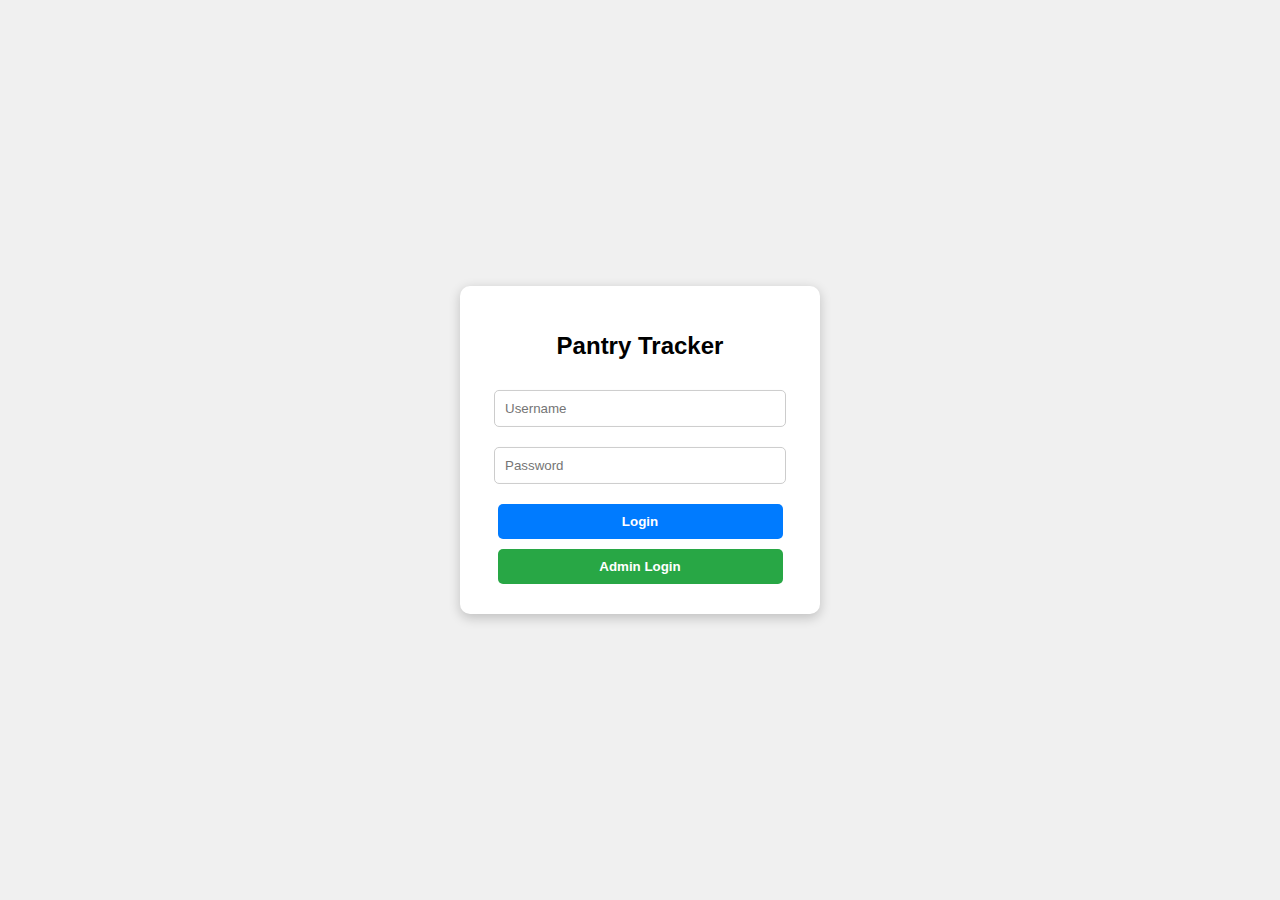
<file: dashboard.html>
<!DOCTYPE html>
<html lang="en">
<head>
    <meta charset="UTF-8">
    <meta name="viewport" content="width=device-width, initial-scale=1.0">
    <title>Dashboard - Pantry Inventory Management</title>
    <link rel="stylesheet" href="styles.css">
</head>
<body>
    <nav class="navbar">
        <ul class="nav-list">
            <li><a href="dashboard.html">Dashboard</a></li>
            <li><a href="pantry.html">Pantry</a></li>
            <li><a href="shopping-list.html">Shopping List</a></li>
            <li><a href="#" onclick="handleLogout()">Logout</a></li>
        </ul>
    </nav>

    <div class="container">
        <div class="text-center mt-2">
            <h1>Welcome to Your Dashboard</h1>
            <p>Manage your pantry inventory efficiently</p>
            <p id="userInfo" class="mt-2"></p>
        </div>

        <!-- Notifications Section -->
        <div id="notifications" class="mt-2">
            <!-- Notifications will be populated dynamically -->
        </div>

        <div class="mt-2">
            <div class="grid" style="display: grid; grid-template-columns: repeat(auto-fit, minmax(250px, 1fr)); gap: 1rem;">
                <!-- Common Features for All Users -->
                <div class="card" style="padding: 1rem; border: 1px solid var(--border-color); border-radius: 4px;">
                    <h3>Quick Actions</h3>
                    <ul style="list-style: none; padding: 0;">
                        <li style="margin: 0.5rem 0;">
                            <a href="pantry.html" class="btn btn-primary" style="width: 100%;">View Pantry</a>
                        </li>
                        <li style="margin: 0.5rem 0;">
                            <a href="shopping-list.html" class="btn btn-primary" style="width: 100%;">View Shopping List</a>
                        </li>
                    </ul>
                </div>

                <div class="card" style="padding: 1rem; border: 1px solid var(--border-color); border-radius: 4px;">
                    <h3>Inventory Summary</h3>
                    <p>Total Items: <span id="totalItems">0</span></p>
                    <p>Items Expiring Soon: <span id="expiringItems">0</span></p>
                    <p>Low Stock Items: <span id="lowStockItems">0</span></p>
                </div>

                <!-- Admin Features -->
                <div id="adminFeatures" class="card" style="padding: 1rem; border: 1px solid var(--border-color); border-radius: 4px; display: none;">
                    <h3>Admin Tools</h3>
                    <ul style="list-style: none; padding: 0;">
                        <li style="margin: 0.5rem 0;">
                            <a href="user-logs.html" class="btn btn-primary" style="width: 100%;">View User Logs</a>
                        </li>
                        <li style="margin: 0.5rem 0;">
                            <a href="manage-users.html" class="btn btn-primary" style="width: 100%;">Manage Users</a>
                        </li>
                    </ul>
                </div>
            </div>
        </div>
    </div>

    <script src="app.js"></script>
    <script>
        // Check user role and display appropriate features
        function checkUserRole() {
            const userRole = localStorage.getItem('userRole');
            const userEmail = localStorage.getItem('userEmail');
            
            if (!userRole || !userEmail) {
                // Redirect to login if not authenticated
                window.location.href = 'login.html';
                return;
            }

            // Display user info
            const userInfo = document.getElementById('userInfo');
            userInfo.textContent = `Logged in as: ${userEmail} (${userRole})`;

            // Show/hide admin features
            const adminFeatures = document.getElementById('adminFeatures');
            adminFeatures.style.display = userRole === 'admin' ? 'block' : 'none';
        }

        // Check for expiring items
        function checkExpiringItems() {
            // This will be replaced with actual Firebase data
            const pantryItems = [
                { name: 'Milk', expirationDate: '2024-03-20', quantity: 1 },
                { name: 'Bread', expirationDate: '2024-03-18', quantity: 2 },
                { name: 'Eggs', expirationDate: '2024-03-25', quantity: 12 }
            ];

            const today = new Date();
            const notificationsContainer = document.getElementById('notifications');
            notificationsContainer.innerHTML = '';

            const expiringItems = pantryItems.filter(item => {
                const expDate = new Date(item.expirationDate);
                const daysUntilExpiry = Math.ceil((expDate - today) / (1000 * 60 * 60 * 24));
                return daysUntilExpiry <= 7 && daysUntilExpiry >= 0;
            });

            if (expiringItems.length > 0) {
                const notificationDiv = document.createElement('div');
                notificationDiv.className = 'alert alert-warning';
                notificationDiv.innerHTML = `
                    <h4>⚠️ Items Expiring Soon</h4>
                    <ul style="list-style: none; padding: 0;">
                        ${expiringItems.map(item => {
                            const expDate = new Date(item.expirationDate);
                            const daysUntilExpiry = Math.ceil((expDate - today) / (1000 * 60 * 60 * 24));
                            return `
                                <li style="margin: 0.5rem 0;">
                                    ${item.name} (${item.quantity} ${item.quantity === 1 ? 'item' : 'items'}) - 
                                    Expires in ${daysUntilExpiry} ${daysUntilExpiry === 1 ? 'day' : 'days'}
                                </li>
                            `;
                        }).join('')}
                    </ul>
                `;
                notificationsContainer.appendChild(notificationDiv);
            }

            // Update summary counts
            document.getElementById('totalItems').textContent = pantryItems.length;
            document.getElementById('expiringItems').textContent = expiringItems.length;
            document.getElementById('lowStockItems').textContent = pantryItems.filter(item => item.quantity <= 2).length;
        }

        // Initialize
        document.addEventListener('DOMContentLoaded', function() {
            checkUserRole();
            checkExpiringItems();
            
            // Check for expiring items every hour
            setInterval(checkExpiringItems, 3600000);
        });
    </script>
</body>
</html>
</file>
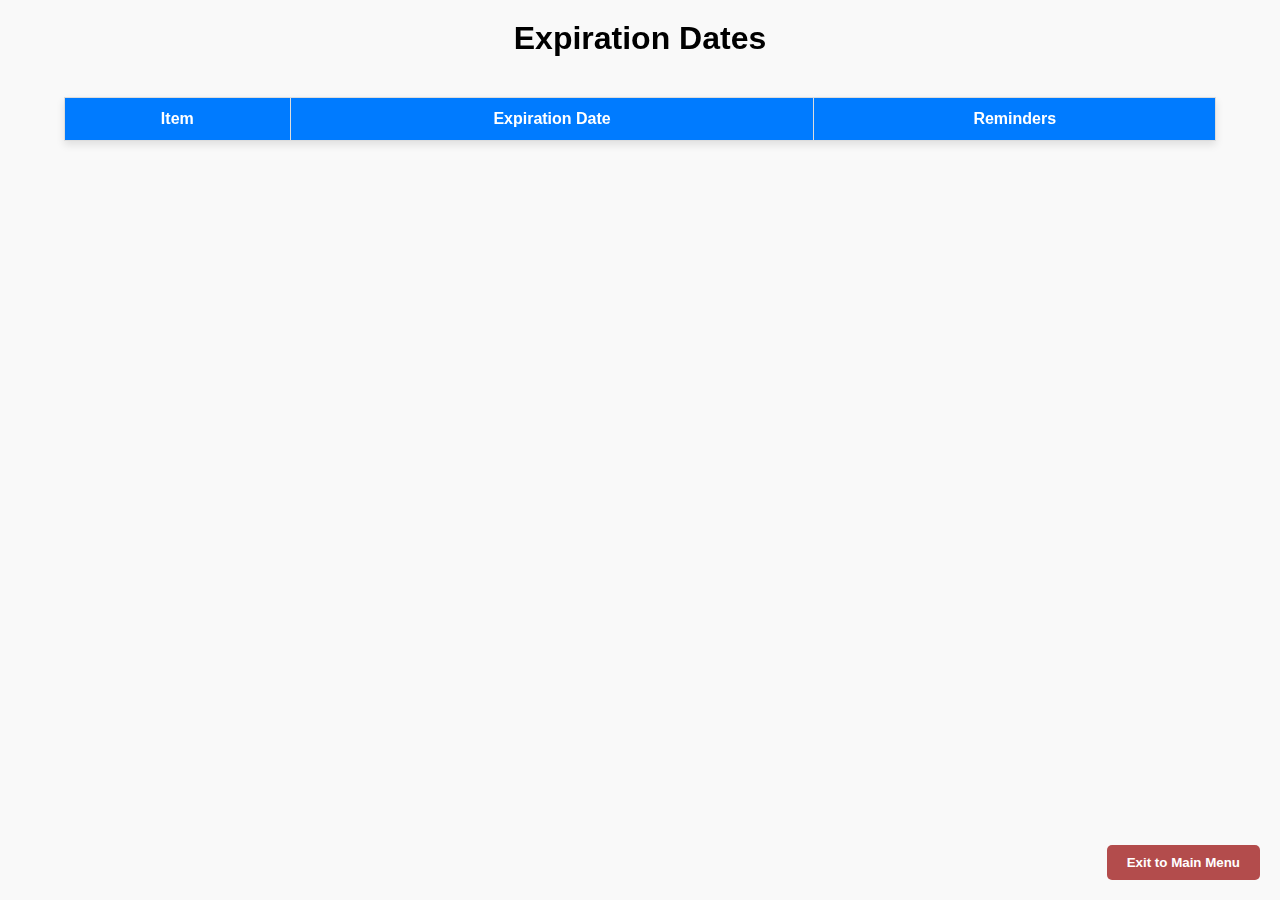
<file: expiration-dates.html>
<!DOCTYPE html>
<html lang="en">
<head>
  <meta charset="UTF-8">
  <meta name="viewport" content="width=device-width, initial-scale=1.0">
  <title>Expiration Dates</title>
  <style>
    body {
      margin: 0;
      font-family: Arial, sans-serif;
      background: #f9f9f9;
    }

    canvas {
      position: fixed;
      top: 0;
      left: 0;
      z-index: -1;
    }

    h1 {
      text-align: center;
      margin-top: 20px;
    }

    table {
      width: 90%;
      margin: 40px auto;
      border-collapse: collapse;
      background: white;
      box-shadow: 0 4px 8px rgba(0,0,0,0.1);
    }

    th, td {
      padding: 12px 15px;
      border: 1px solid #ddd;
      text-align: center;
    }

    th {
      background-color: #007bff;
      color: white;
    }

    .exit-button {
      position: fixed;
      bottom: 20px;
      right: 20px;
      padding: 10px 20px;
      background-color: #b34c4c;
      color: white;
      border: none;
      border-radius: 5px;
      font-weight: bold;
      cursor: pointer;
    }

    .exit-button:hover {
      opacity: 0.9;
    }
  </style>
</head>
<body>

<canvas id="backgroundCanvas"></canvas>

<h1>Expiration Dates</h1>

<table>
  <tr>
    <th>Item</th>
    <th>Expiration Date</th>
    <th>Reminders</th>
  </tr>
  <!-- Add dynamic rows below as needed -->
</table>

<button class="exit-button" onclick="window.location.href='dashboard.html'">Exit to Main Menu</button>

<script>
  const canvas = document.getElementById("backgroundCanvas");
  const ctx = canvas.getContext("2d");

  function resizeCanvas() {
    canvas.width = window.innerWidth;
    canvas.height = window.innerHeight;
  }

  window.addEventListener("resize", resizeCanvas);
  resizeCanvas();
</script>

</body>
</html>
</file>
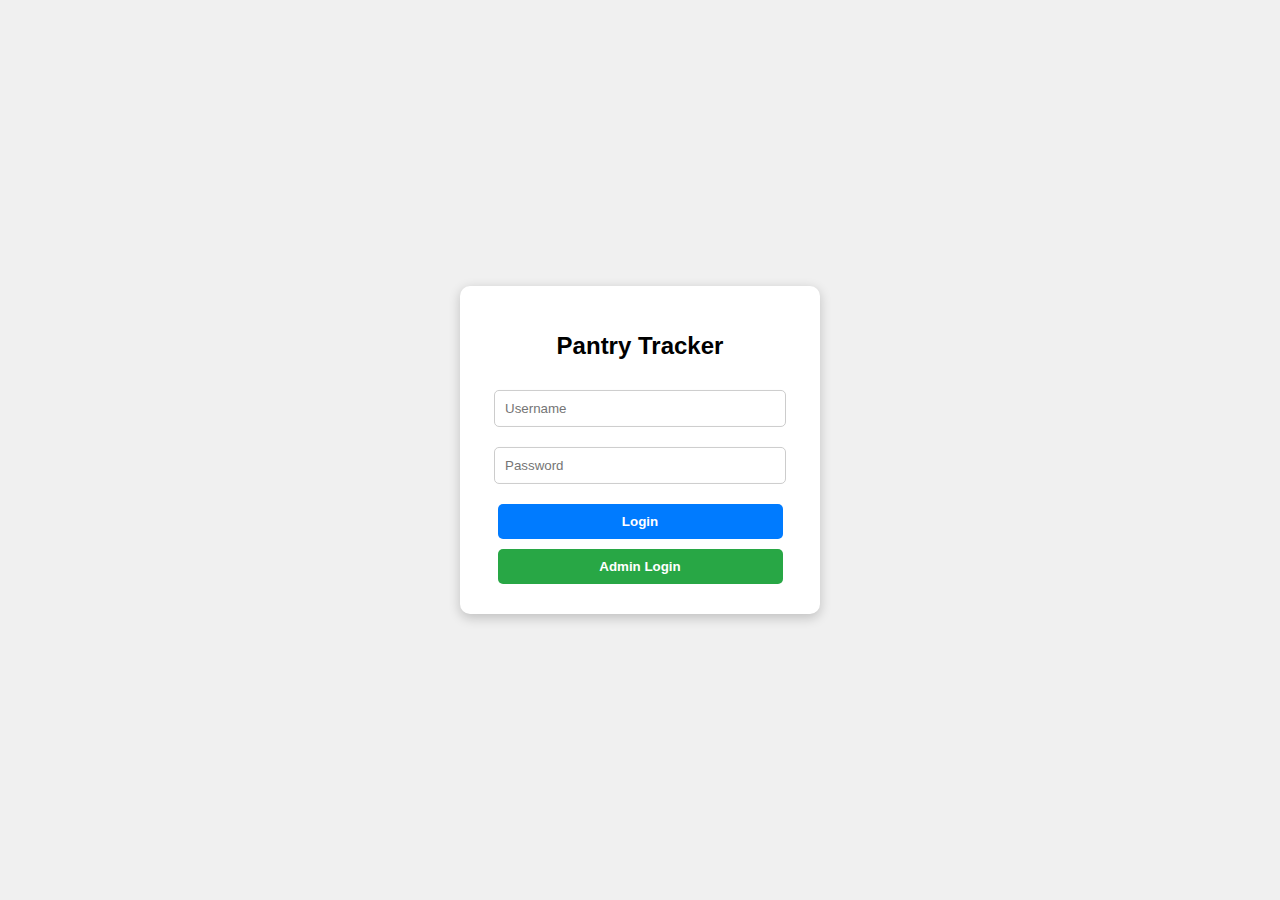
<file: login.html>
<!DOCTYPE html>
<html lang="en">
<head>
  <meta charset="UTF-8" />
  <meta name="viewport" content="width=device-width, initial-scale=1.0"/>
  <title>Pantry Tracker</title>
  <style>
    body {
      margin: 0;
      font-family: Arial, sans-serif;
      overflow: hidden;
      background: #f0f0f0;
    }

    .login-container {
      position: absolute;
      top: 50%;
      left: 50%;
      transform: translate(-50%, -50%);
      padding: 30px;
      background: white;
      border-radius: 10px;
      box-shadow: 0 4px 12px rgba(0, 0, 0, 0.2);
      width: 300px;
      text-align: center;
    }

    h1 {
      margin-bottom: 20px;
      font-size: 24px;
    }

    input[type="text"], input[type="password"] {
      width: 90%;
      padding: 10px;
      margin: 10px 0;
      border: 1px solid #ccc;
      border-radius: 5px;
    }

    button {
      width: 95%;
      padding: 10px;
      margin-top: 10px;
      border: none;
      border-radius: 5px;
      background-color: #007bff;
      color: white;
      cursor: pointer;
      font-weight: bold;
    }

    button.admin {
      background-color: #28a745;
    }

    button:hover {
      opacity: 0.9;
    }
  </style>
</head>
<body>

<canvas id="backgroundCanvas"></canvas>

<div class="login-container" id="loginContainer">
  <h1>Pantry Tracker</h1>
  <input type="text" id="username" placeholder="Username" />
  <input type="password" id="password" placeholder="Password" />
  <button id="loginBtn">Login</button>
  <button class="admin" id="adminBtn">Admin Login</button>
</div>

<script>
  function login() {
    const username = document.getElementById("username").value;
    const password = document.getElementById("password").value;
    if (username === "user" && password === "pass") {
      document.getElementById("loginContainer").style.display = "none";
      window.location.href='dashboard.html';
    } else {
      alert("Incorrect username or password.");
    }
  }

  function adminLogin() {
    const adminUsername = prompt("Enter admin username:");
    const adminPassword = prompt("Enter admin password:");
    alert(`Admin Login:\nUsername: ${adminUsername}\nPassword: ${adminPassword}`);
  }

</script>
<script src="login.js"></script>
</body>
</html>
</file>
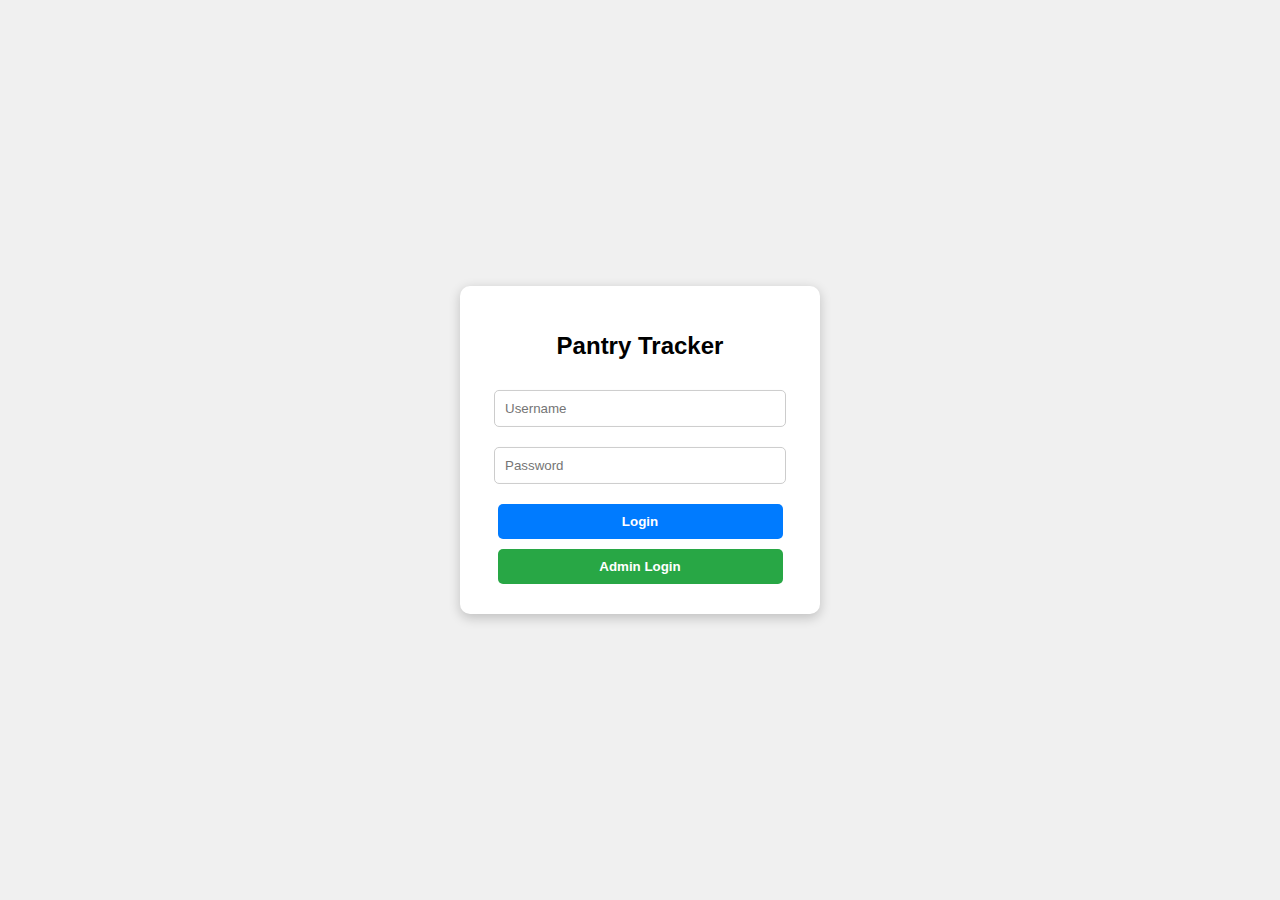
<file: manage-users.html>
<!DOCTYPE html>
<html lang="en">
<head>
    <meta charset="UTF-8">
    <meta name="viewport" content="width=device-width, initial-scale=1.0">
    <title>Manage Users - Pantry Inventory Management</title>
    <link rel="stylesheet" href="styles.css">
</head>
<body>
    <nav class="navbar">
        <ul class="nav-list">
            <li><a href="dashboard.html">Dashboard</a></li>
            <li><a href="pantry.html">Pantry</a></li>
            <li><a href="shopping-list.html">Shopping List</a></li>
            <li><a href="#" onclick="handleLogout()">Logout</a></li>
        </ul>
    </nav>

    <div class="container">
        <div class="text-center mt-2">
            <h1>Manage Users</h1>
            <p class="admin-only">Add, edit, or remove user accounts</p>
            <button class="btn btn-primary" onclick="showModal('addUserModal')">Add New User</button>
        </div>

        <div class="mt-2">
            <div class="form-group">
                <input type="text" id="searchInput" class="form-control" placeholder="Search users...">
            </div>

            <table class="table">
                <thead>
                    <tr>
                        <th>Email</th>
                        <th>Role</th>
                        <th>Status</th>
                        <th>Last Login</th>
                        <th>Actions</th>
                    </tr>
                </thead>
                <tbody id="userList">
                    <!-- Users will be populated dynamically -->
                </tbody>
            </table>
        </div>
    </div>

    <!-- Add User Modal -->
    <div id="addUserModal" class="modal">
        <div class="modal-content">
            <span class="close">&times;</span>
            <h2>Add New User</h2>
            <form id="addUserForm" onsubmit="return handleAddUser(event)">
                <div class="form-group">
                    <label for="userEmail">Email</label>
                    <input type="email" id="userEmail" class="form-control" required>
                </div>

                <div class="form-group">
                    <label for="userPassword">Password</label>
                    <input type="password" id="userPassword" class="form-control" required>
                </div>

                <div class="form-group">
                    <label for="userRole">Role</label>
                    <select id="userRole" class="form-control" required>
                        <option value="user">User</option>
                        <option value="admin">Admin</option>
                    </select>
                </div>

                <button type="submit" class="btn btn-primary">Add User</button>
            </form>
        </div>
    </div>

    <!-- Edit User Modal -->
    <div id="editUserModal" class="modal">
        <div class="modal-content">
            <span class="close">&times;</span>
            <h2>Edit User</h2>
            <form id="editUserForm" onsubmit="return handleEditUser(event)">
                <input type="hidden" id="editUserId">
                <div class="form-group">
                    <label for="editUserEmail">Email</label>
                    <input type="email" id="editUserEmail" class="form-control" required>
                </div>

                <div class="form-group">
                    <label for="editUserRole">Role</label>
                    <select id="editUserRole" class="form-control" required>
                        <option value="user">User</option>
                        <option value="admin">Admin</option>
                    </select>
                </div>

                <div class="form-group">
                    <label for="editUserStatus">Status</label>
                    <select id="editUserStatus" class="form-control" required>
                        <option value="active">Active</option>
                        <option value="inactive">Inactive</option>
                    </select>
                </div>

                <button type="submit" class="btn btn-primary">Update User</button>
            </form>
        </div>
    </div>

    <script src="app.js"></script>
    <script>
        // Sample data - will be replaced with Firebase data
        let users = [
            {
                id: 1,
                email: 'john.doe@example.com',
                role: 'admin',
                status: 'active',
                lastLogin: '2024-03-15T10:30:00'
            },
            {
                id: 2,
                email: 'jane.smith@example.com',
                role: 'user',
                status: 'active',
                lastLogin: '2024-03-15T09:15:00'
            }
        ];

        // Display users
        function displayUsers(userList) {
            const tbody = document.getElementById('userList');
            tbody.innerHTML = '';

            userList.forEach(user => {
                const tr = document.createElement('tr');
                tr.innerHTML = `
                    <td>${user.email}</td>
                    <td>${user.role}</td>
                    <td>${user.status}</td>
                    <td>${formatDateTime(user.lastLogin)}</td>
                    <td>
                        <button class="btn btn-primary" onclick="editUser(${user.id})">Edit</button>
                        <button class="btn btn-danger" onclick="deleteUser(${user.id})">Delete</button>
                    </td>
                `;
                tbody.appendChild(tr);
            });
        }

        // Add new user
        function handleAddUser(event) {
            event.preventDefault();
            
            const newUser = {
                id: Date.now(),
                email: document.getElementById('userEmail').value,
                role: document.getElementById('userRole').value,
                status: 'active',
                lastLogin: new Date().toISOString()
            };

            users.push(newUser);
            displayUsers(users);
            hideModal('addUserModal');
            showAlert('User added successfully');
            
            return false;
        }

        // Edit user
        function editUser(id) {
            const user = users.find(user => user.id === id);
            if (user) {
                document.getElementById('editUserId').value = user.id;
                document.getElementById('editUserEmail').value = user.email;
                document.getElementById('editUserRole').value = user.role;
                document.getElementById('editUserStatus').value = user.status;
                showModal('editUserModal');
            }
        }

        function handleEditUser(event) {
            event.preventDefault();
            
            const id = parseInt(document.getElementById('editUserId').value);
            const userIndex = users.findIndex(user => user.id === id);
            
            if (userIndex !== -1) {
                users[userIndex] = {
                    ...users[userIndex],
                    email: document.getElementById('editUserEmail').value,
                    role: document.getElementById('editUserRole').value,
                    status: document.getElementById('editUserStatus').value
                };

                displayUsers(users);
                hideModal('editUserModal');
                showAlert('User updated successfully');
            }
            
            return false;
        }

        // Delete user
        function deleteUser(id) {
            if (confirm('Are you sure you want to delete this user?')) {
                users = users.filter(user => user.id !== id);
                displayUsers(users);
                showAlert('User deleted successfully');
            }
        }

        // Search functionality
        document.getElementById('searchInput').addEventListener('input', function(e) {
            const searchTerm = e.target.value.toLowerCase();
            const filteredUsers = users.filter(user => 
                user.email.toLowerCase().includes(searchTerm)
            );
            displayUsers(filteredUsers);
        });

        // Initialize
        document.addEventListener('DOMContentLoaded', function() {
            // Check if user is admin
            if (!isAdmin()) {
                window.location.href = 'dashboard.html';
                return;
            }
            displayUsers(users);
        });
    </script>
</body>
</html>
</file>
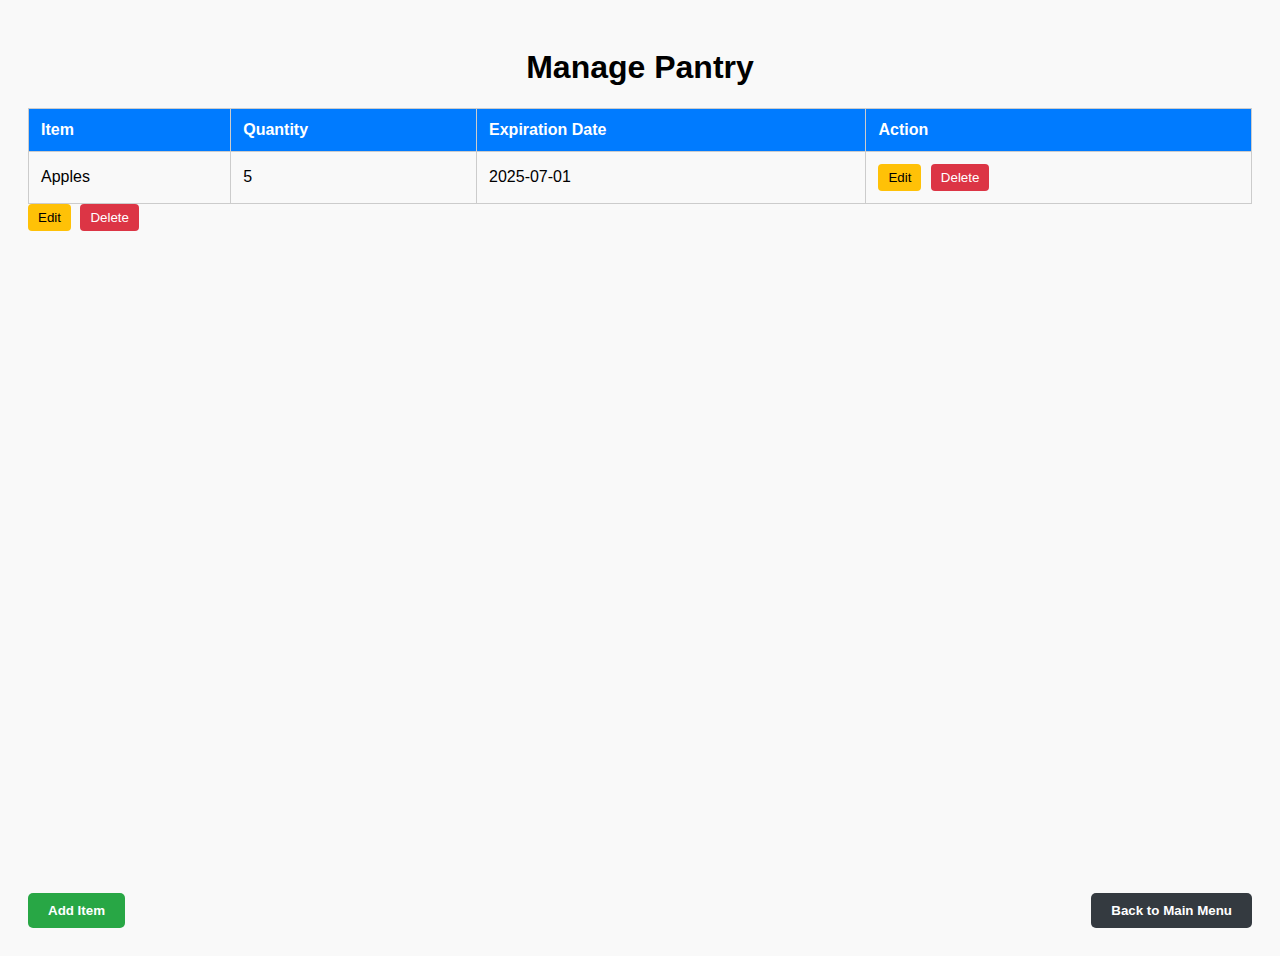
<file: pantry.html>
<!DOCTYPE html>
<html lang="en">
<head>
  <meta charset="UTF-8">
  <meta name="viewport" content="width=device-width, initial-scale=1.0">
  <title>Manage Pantry</title>
  <style>
    body {
      font-family: Arial, sans-serif;
      background-color: #f9f9f9;
      padding: 20px;
      position: relative;
      height: 100vh;
    }

    h1 {
      text-align: center;
    }

    table {
      width: 100%;
      border-collapse: collapse;
      margin-top: 20px;
    }

    th, td {
      padding: 12px;
      border: 1px solid #ccc;
      text-align: left;
    }

    th {
      background-color: #007bff;
      color: white;
    }

    .edit-button, .delete-button {
      padding: 6px 10px;
      border: none;
      border-radius: 4px;
      cursor: pointer;
      margin-right: 5px;
    }

    .edit-button {
      background-color: #ffc107;
    }

    .edit-button:hover {
      background-color: #e0a800;
    }

    .delete-button {
      background-color: #dc3545;
      color: white;
    }

    .delete-button:hover {
      background-color: #c82333;
    }

    .back-button {
      position: absolute;
      bottom: 20px;
      right: 20px;
      padding: 10px 20px;
      background-color: #343a40;
      color: white;
      border: none;
      border-radius: 5px;
      cursor: pointer;
      font-weight: bold;
    }

    .back-button:hover {
      opacity: 0.9;
    }

    .add-button {
      position: absolute;
      bottom: 20px;
      left: 20px;
      padding: 10px 20px;
      background-color: #28a745;
      color: white;
      border: none;
      border-radius: 5px;
      cursor: pointer;
      font-weight: bold;
    }

    .add-button:hover {
      background-color: #218838;
    }
  </style>
</head>
<body>

  <h1>Manage Pantry</h1>

  <table id="pantryTable">
    <tr>
      <th>Item</th>
      <th>Quantity</th>
      <th>Expiration Date</th>
      <th>Action</th>
    </tr>
    <tr>
      <td>Apples</td>
      <td class="quantity">5</td>
      <td>2025-07-01</td>
      <td>
        <button class="edit-button">Edit</button>
        <button class="delete-button">Delete</button>
      </td>
    </tr>
  </table>

  <button class="edit-button">Edit</button>
  <button class="delete-button">Delete</button>
  <button class="back-button">Back to Main Menu</button>
  <button class="add-button">Add Item</button>

  <script>
    function editQuantity(button) {
      const row = button.closest('tr');
      const quantityCell = row.querySelector('.quantity');

      if (!quantityCell.querySelector('input')) {
        const currentQuantity = quantityCell.textContent;
        quantityCell.innerHTML = `<input type='number' min='0' value='${currentQuantity}' onblur='saveQuantity(this)' />`;
        quantityCell.querySelector('input').focus();
      }
    }

    function saveQuantity(input) {
      const newValue = input.value;
      const cell = input.parentElement;
      cell.textContent = newValue;
    }

    function deleteRow(button) {
      const row = button.closest('tr');
      row.remove();
    }

    function addRow() {
      const item = prompt("Enter item name:");
      const quantity = prompt("Enter item quantity:");
      const expiration = prompt("Enter expiration date (YYYY-MM-DD):");

      if (!item || !quantity || !expiration) {
        alert("All fields are required.");
        return;
      }

      if (item.includes('"') || item.includes("'")) {
        alert("Item name cannot contain quotes.");
        return;
      }

      const table = document.getElementById("pantryTable");
      const newRow = table.insertRow(-1);

      const cell1 = newRow.insertCell(0);
      const cell2 = newRow.insertCell(1);
      const cell3 = newRow.insertCell(2);
      const cell4 = newRow.insertCell(3);

      cell1.textContent = item;
      cell2.textContent = quantity;
      cell2.className = "quantity";
      cell3.textContent = expiration;
      cell4.innerHTML = `
        <button class="edit-button" onclick="editQuantity(this)">Edit</button>
        <button class="delete-button" onclick="deleteRow(this)">Delete</button>
      `;
    }
  </script>
<script src="pantry.js"></script>
</body>
</html>
</file>
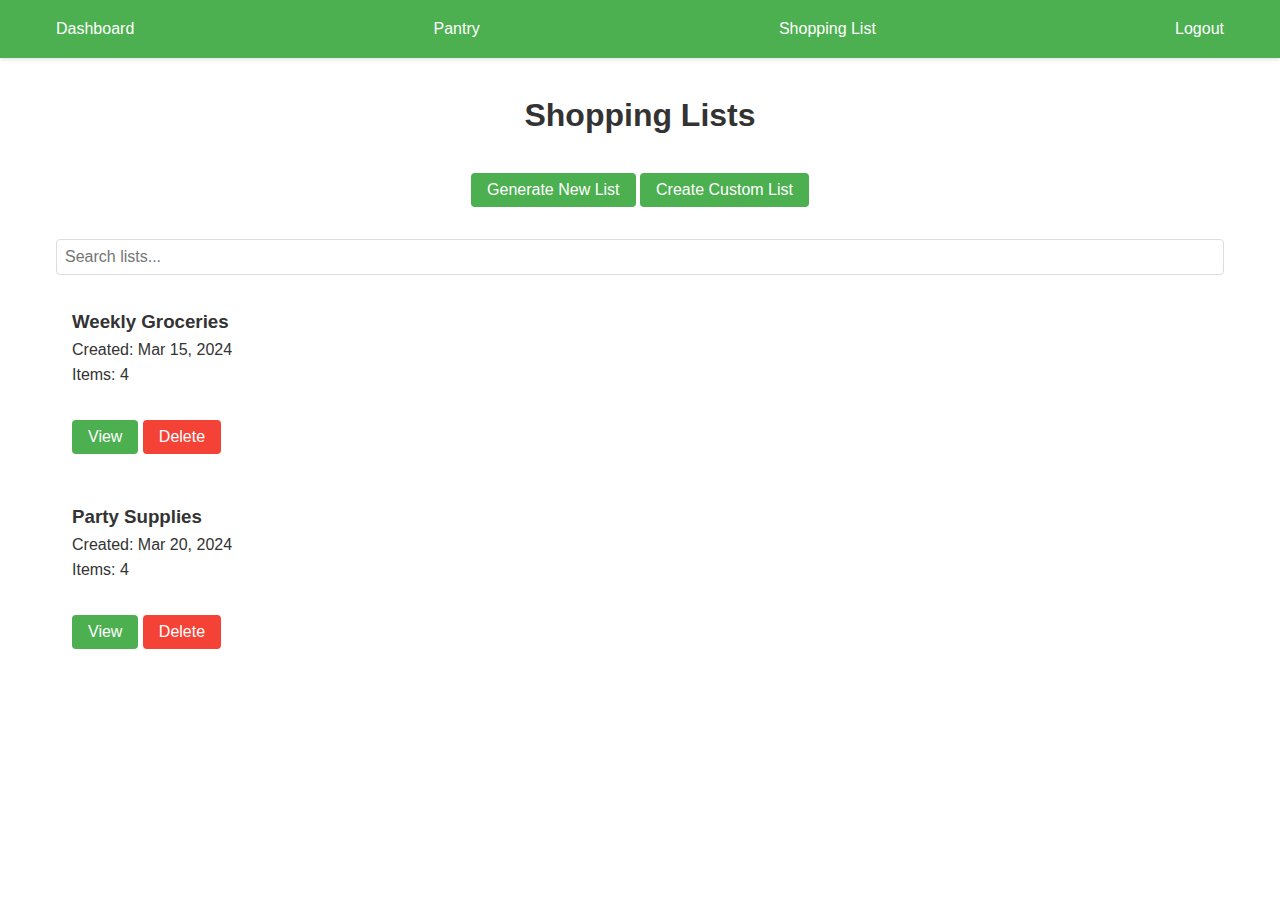
<file: shopping-list.html>
<!DOCTYPE html>
<html lang="en">
<head>
    <meta charset="UTF-8">
    <meta name="viewport" content="width=device-width, initial-scale=1.0">
    <title>Shopping List - Pantry Inventory Management</title>
    <link rel="stylesheet" href="styles.css">
</head>
<body>
    <nav class="navbar">
        <ul class="nav-list">
            <li><a href="dashboard.html">Dashboard</a></li>
            <li><a href="pantry.html">Pantry</a></li>
            <li><a href="shopping-list.html">Shopping List</a></li>
            <li><a href="#" onclick="handleLogout()">Logout</a></li>
        </ul>
    </nav>

    <div class="container">
        <div class="text-center mt-2">
            <h1>Shopping Lists</h1>
            <div class="mt-2">
                <button class="btn btn-primary" onclick="generateShoppingList()">Generate New List</button>
                <button class="btn btn-primary" onclick="showModal('createListModal')">Create Custom List</button>
            </div>
        </div>

        <div class="mt-2">
            <div class="form-group">
                <input type="text" id="searchInput" class="form-control" placeholder="Search lists...">
            </div>

            <div id="shoppingLists">
                <!-- Lists will be populated dynamically -->
            </div>
        </div>
    </div>

    <!-- Create Custom List Modal -->
    <div id="createListModal" class="modal">
        <div class="modal-content">
            <span class="close">&times;</span>
            <h2>Create Custom Shopping List</h2>
            <form id="createListForm" onsubmit="return handleCreateList(event)">
                <div class="form-group">
                    <label for="listName">List Name</label>
                    <input type="text" id="listName" class="form-control" required>
                </div>

                <div class="form-group">
                    <label for="listItems">Items (one per line)</label>
                    <textarea id="listItems" class="form-control" rows="5" required></textarea>
                </div>

                <button type="submit" class="btn btn-primary">Create List</button>
            </form>
        </div>
    </div>

    <!-- View List Modal -->
    <div id="viewListModal" class="modal">
        <div class="modal-content">
            <span class="close">&times;</span>
            <h2 id="viewListTitle">Shopping List</h2>
            <div id="viewListItems">
                <!-- List items will be populated dynamically -->
            </div>
            <div class="mt-2">
                <button class="btn btn-primary" onclick="printList()">Print List</button>
            </div>
        </div>
    </div>

    <script src="app.js"></script>
    <script>
        // Sample data - will be replaced with Firebase data
        let shoppingLists = [
            {
                id: 1,
                name: 'Weekly Groceries',
                items: ['Milk', 'Bread', 'Eggs', 'Cheese'],
                date: '2024-03-15'
            },
            {
                id: 2,
                name: 'Party Supplies',
                items: ['Chips', 'Soda', 'Paper Plates', 'Napkins'],
                date: '2024-03-20'
            }
        ];

        // Display shopping lists
        function displayLists(lists) {
            const container = document.getElementById('shoppingLists');
            container.innerHTML = '';

            lists.forEach(list => {
                const listDiv = document.createElement('div');
                listDiv.className = 'card';
                listDiv.style.marginBottom = '1rem';
                listDiv.innerHTML = `
                    <div style="padding: 1rem;">
                        <h3>${list.name}</h3>
                        <p>Created: ${formatDate(list.date)}</p>
                        <p>Items: ${list.items.length}</p>
                        <div class="mt-2">
                            <button class="btn btn-primary" onclick="viewList(${list.id})">View</button>
                            <button class="btn btn-danger" onclick="deleteList(${list.id})">Delete</button>
                        </div>
                    </div>
                `;
                container.appendChild(listDiv);
            });
        }

        // Generate shopping list based on low stock items
        function generateShoppingList() {
            // This will be replaced with actual logic to check pantry items
            const newList = {
                id: Date.now(),
                name: 'Auto-generated List',
                items: ['Milk', 'Bread', 'Eggs'],
                date: new Date().toISOString().split('T')[0]
            };

            shoppingLists.push(newList);
            displayLists(shoppingLists);
            showAlert('Shopping list generated successfully');
        }

        // Create custom list
        function handleCreateList(event) {
            event.preventDefault();
            
            const name = document.getElementById('listName').value;
            const items = document.getElementById('listItems').value
                .split('\n')
                .map(item => item.trim())
                .filter(item => item);

            const newList = {
                id: Date.now(),
                name: name,
                items: items,
                date: new Date().toISOString().split('T')[0]
            };

            shoppingLists.push(newList);
            displayLists(shoppingLists);
            hideModal('createListModal');
            showAlert('Shopping list created successfully');
            
            return false;
        }

        // View list details
        function viewList(id) {
            const list = shoppingLists.find(list => list.id === id);
            if (list) {
                document.getElementById('viewListTitle').textContent = list.name;
                const itemsContainer = document.getElementById('viewListItems');
                itemsContainer.innerHTML = `
                    <p>Created: ${formatDate(list.date)}</p>
                    <ul style="list-style: none; padding: 0;">
                        ${list.items.map(item => `
                            <li style="padding: 0.5rem 0; border-bottom: 1px solid var(--border-color);">
                                ${item}
                            </li>
                        `).join('')}
                    </ul>
                `;
                showModal('viewListModal');
            }
        }

        // Delete list
        function deleteList(id) {
            if (confirm('Are you sure you want to delete this list?')) {
                shoppingLists = shoppingLists.filter(list => list.id !== id);
                displayLists(shoppingLists);
                showAlert('List deleted successfully');
            }
        }

        // Print list
        function printList() {
            const printWindow = window.open('', '_blank');
            const listTitle = document.getElementById('viewListTitle').textContent;
            const listItems = document.getElementById('viewListItems').innerHTML;

            printWindow.document.write(`
                <html>
                    <head>
                        <title>${listTitle}</title>
                        <style>
                            body { font-family: Arial, sans-serif; padding: 20px; }
                            h1 { color: #333; }
                            ul { list-style: none; padding: 0; }
                            li { padding: 5px 0; border-bottom: 1px solid #ddd; }
                        </style>
                    </head>
                    <body>
                        <h1>${listTitle}</h1>
                        ${listItems}
                    </body>
                </html>
            `);

            printWindow.document.close();
            printWindow.print();
        }

        // Search functionality
        document.getElementById('searchInput').addEventListener('input', function(e) {
            const searchTerm = e.target.value.toLowerCase();
            const filteredLists = shoppingLists.filter(list => 
                list.name.toLowerCase().includes(searchTerm) ||
                list.items.some(item => item.toLowerCase().includes(searchTerm))
            );
            displayLists(filteredLists);
        });

        // Initialize
        document.addEventListener('DOMContentLoaded', function() {
            displayLists(shoppingLists);
        });
    </script>
</body>
</html>
</file>
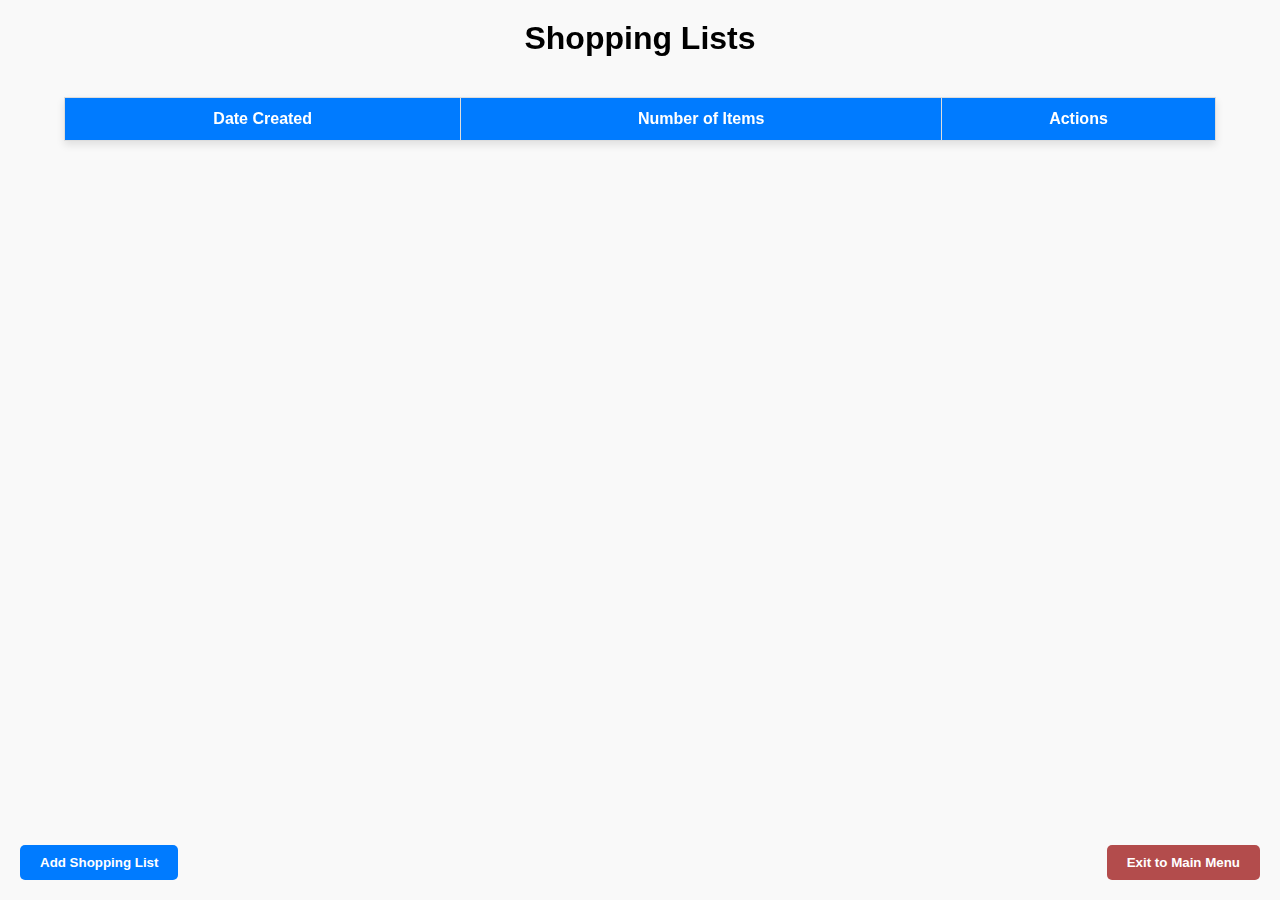
<file: shopping-lists.html>
<!DOCTYPE html>
<html lang="en">
<head>
  <meta charset="UTF-8">
  <meta name="viewport" content="width=device-width, initial-scale=1.0">
  <title>Shopping Lists</title>
  <style>
    body {
      margin: 0;
      font-family: Arial, sans-serif;
      background: #f9f9f9;
    }

    canvas {
      position: fixed;
      top: 0;
      left: 0;
      z-index: -1;
    }

    h1 {
      text-align: center;
      margin-top: 20px;
    }

    table {
      width: 90%;
      margin: 40px auto;
      border-collapse: collapse;
      background: white;
      box-shadow: 0 4px 8px rgba(0,0,0,0.1);
    }

    th, td {
      padding: 12px 15px;
      border: 1px solid #ddd;
      text-align: center;
    }

    th {
      background-color: #007bff;
      color: white;
    }

    .action-buttons button {
      margin: 0 5px;
      padding: 6px 10px;
      font-weight: bold;
      border: none;
      border-radius: 4px;
      cursor: pointer;
      color: white;
    }

    .edit-button {
      background-color: #28a745;
    }

    .delete-button {
      background-color: #dc3545;
    }

    .exit-button, .add-button {
      position: fixed;
      bottom: 20px;
      padding: 10px 20px;
      color: white;
      border: none;
      border-radius: 5px;
      font-weight: bold;
      cursor: pointer;
    }

    .exit-button {
      right: 20px;
      background-color: #b34c4c;
    }

    .add-button {
      left: 20px;
      background-color: #007bff;
    }

    .exit-button:hover, .add-button:hover, .action-buttons button:hover {
      opacity: 0.9;
    }
  </style>
</head>
<body>

<canvas id="backgroundCanvas"></canvas>

<h1>Shopping Lists</h1>

<table>
  <tr>
    <th>Date Created</th>
    <th>Number of Items</th>
    <th>Actions</th>
  </tr>
  <!-- Dynamic list rows go here -->
</table>

<button class="add-button">Add Shopping List</button>
<button class="exit-button" onclick="window.location.href='main-menu.html'">Exit to Main Menu</button>

<script>
  const canvas = document.getElementById("backgroundCanvas");
  const ctx = canvas.getContext("2d");

  function resizeCanvas() {
    canvas.width = window.innerWidth;
    canvas.height = window.innerHeight;
  }

  window.addEventListener("resize", resizeCanvas);
  resizeCanvas();
</script>
<script src="shopping-list.js"></script>
</body>
</html>
</file>
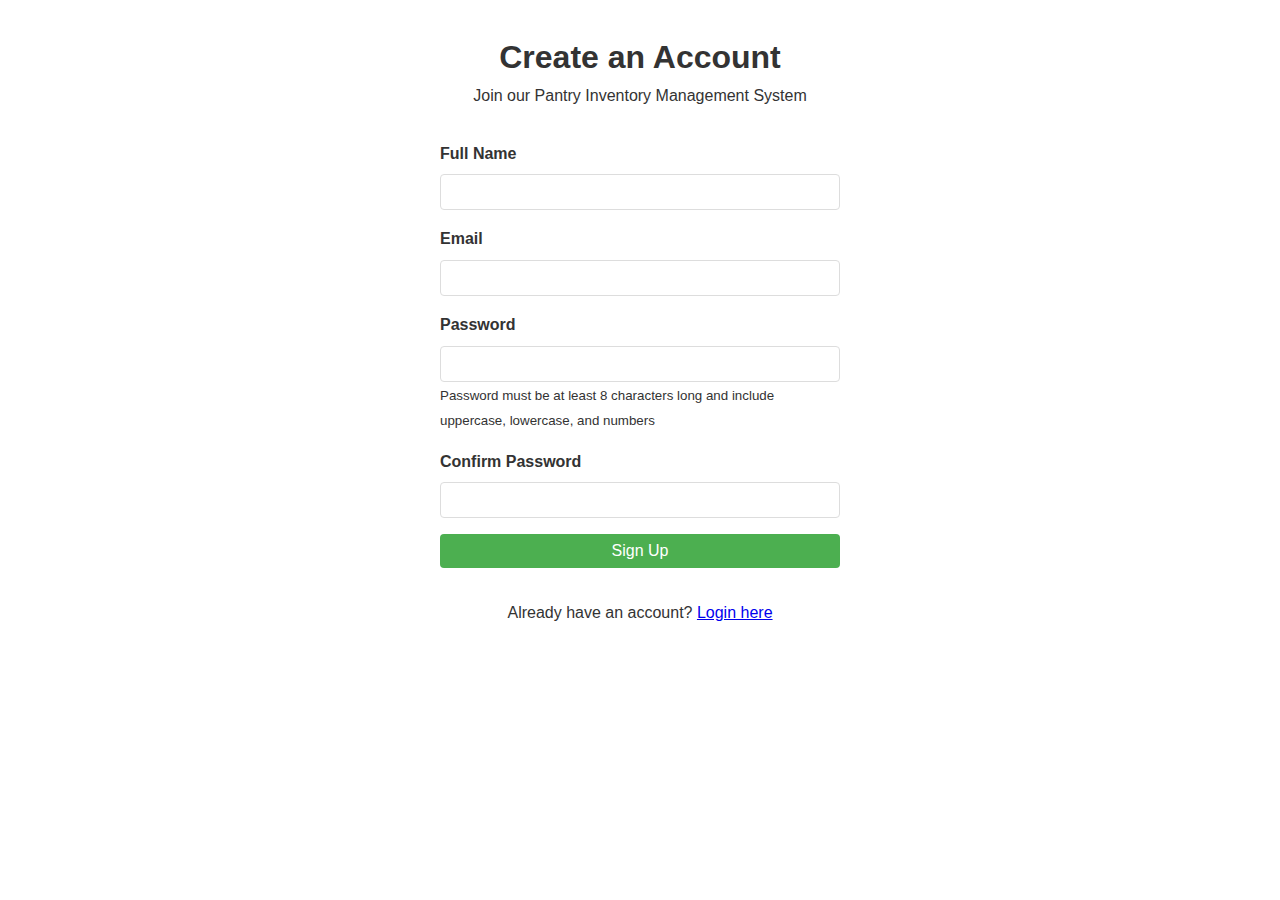
<file: signup.html>
<!DOCTYPE html>
<html lang="en">
<head>
    <meta charset="UTF-8">
    <meta name="viewport" content="width=device-width, initial-scale=1.0">
    <title>Sign Up - Pantry Inventory Management</title>
    <link rel="stylesheet" href="styles.css">
</head>
<body>
    <div class="container">
        <div class="text-center mt-2">
            <h1>Create an Account</h1>
            <p>Join our Pantry Inventory Management System</p>
        </div>

        <div style="max-width: 400px; margin: 2rem auto;">
            <form id="signupForm" onsubmit="return handleSignup(event)">
                <div class="form-group">
                    <label for="fullName">Full Name</label>
                    <input type="text" id="fullName" class="form-control" required>
                </div>

                <div class="form-group">
                    <label for="email">Email</label>
                    <input type="email" id="email" class="form-control" required>
                </div>

                <div class="form-group">
                    <label for="password">Password</label>
                    <input type="password" id="password" class="form-control" required 
                           pattern="(?=.*\d)(?=.*[a-z])(?=.*[A-Z]).{8,}" 
                           title="Must contain at least one number and one uppercase and lowercase letter, and at least 8 or more characters">
                    <small class="form-text text-muted">
                        Password must be at least 8 characters long and include uppercase, lowercase, and numbers
                    </small>
                </div>

                <div class="form-group">
                    <label for="confirmPassword">Confirm Password</label>
                    <input type="password" id="confirmPassword" class="form-control" required>
                </div>

                <button type="submit" class="btn btn-primary" style="width: 100%;">Sign Up</button>
            </form>

            <div class="text-center mt-2">
                <p>Already have an account? <a href="login.html">Login here</a></p>
            </div>
        </div>
    </div>

    <script src="app.js"></script>
    <script>
        // Password validation
        function validatePassword() {
            const password = document.getElementById('password').value;
            const confirmPassword = document.getElementById('confirmPassword').value;
            
            if (password !== confirmPassword) {
                showAlert('Passwords do not match', 'danger');
                return false;
            }

            const passwordRegex = /^(?=.*\d)(?=.*[a-z])(?=.*[A-Z]).{8,}$/;
            if (!passwordRegex.test(password)) {
                showAlert('Password must be at least 8 characters long and include uppercase, lowercase, and numbers', 'danger');
                return false;
            }

            return true;
        }

        // Handle signup
        function handleSignup(event) {
            event.preventDefault();
            
            if (!validatePassword()) {
                return false;
            }

            const fullName = document.getElementById('fullName').value;
            const email = document.getElementById('email').value;
            const password = document.getElementById('password').value;

            // This will be replaced with actual Firebase authentication
            // For now, we'll just simulate a successful signup
            if (fullName && email && password) {
                // Store user info in localStorage
                localStorage.setItem('userRole', 'user'); // Default role for new users
                localStorage.setItem('userEmail', email);
                localStorage.setItem('userName', fullName);
                
                showAlert('Account created successfully! Redirecting to login...', 'success');
                
                // Redirect to login page after a short delay
                setTimeout(() => {
                    window.location.href = 'login.html';
                }, 2000);
            } else {
                showAlert('Please fill in all fields', 'danger');
            }

            return false;
        }

        // Add real-time password validation
        document.getElementById('confirmPassword').addEventListener('input', function() {
            const password = document.getElementById('password').value;
            const confirmPassword = this.value;
            
            if (password !== confirmPassword) {
                this.setCustomValidity('Passwords do not match');
            } else {
                this.setCustomValidity('');
            }
        });
    </script>
</body>
</html>
</file>
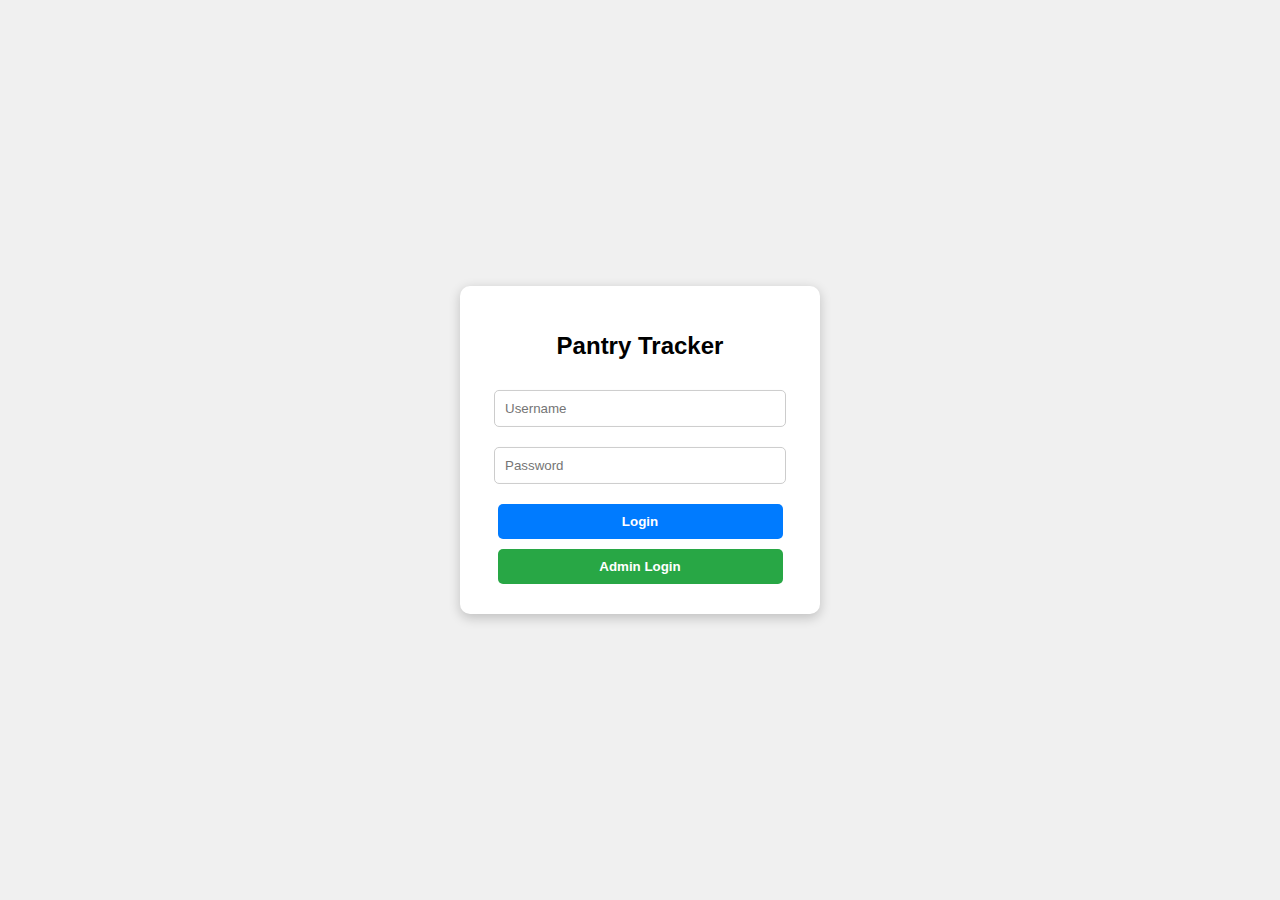
<file: user-logs.html>
<!DOCTYPE html>
<html lang="en">
<head>
    <meta charset="UTF-8">
    <meta name="viewport" content="width=device-width, initial-scale=1.0">
    <title>User Logs - Pantry Inventory Management</title>
    <link rel="stylesheet" href="styles.css">
</head>
<body>
    <nav class="navbar">
        <ul class="nav-list">
            <li><a href="dashboard.html">Dashboard</a></li>
            <li><a href="pantry.html">Pantry</a></li>
            <li><a href="shopping-list.html">Shopping List</a></li>
            <li><a href="#" onclick="handleLogout()">Logout</a></li>
        </ul>
    </nav>

    <div class="container">
        <div class="text-center mt-2">
            <h1>User Activity Logs</h1>
            <p>View and monitor system activity</p>
        </div>

        <div class="mt-2">
            <div class="form-group">
                <input type="text" id="searchInput" class="form-control" placeholder="Search logs...">
            </div>

            <div class="form-group">
                <label for="dateFilter">Filter by Date</label>
                <input type="date" id="dateFilter" class="form-control">
            </div>

            <div class="form-group">
                <label for="actionFilter">Filter by Action</label>
                <select id="actionFilter" class="form-control">
                    <option value="">All Actions</option>
                    <option value="login">Login</option>
                    <option value="logout">Logout</option>
                    <option value="add">Add Item</option>
                    <option value="edit">Edit Item</option>
                    <option value="delete">Delete Item</option>
                </select>
            </div>

            <table class="table">
                <thead>
                    <tr>
                        <th>Timestamp</th>
                        <th>User</th>
                        <th>Action</th>
                        <th>Details</th>
                    </tr>
                </thead>
                <tbody id="logEntries">
                    <!-- Log entries will be populated dynamically -->
                </tbody>
            </table>
        </div>
    </div>

    <script src="app.js"></script>
    <script>
        // Check if user is admin
        function checkAdminAccess() {
            const userRole = localStorage.getItem('userRole');
            if (userRole !== 'admin') {
                showAlert('Access denied. Admin privileges required.', 'danger');
                window.location.href = 'dashboard.html';
                return false;
            }
            return true;
        }

        // Sample data - will be replaced with Firebase data
        let logEntries = [
            {
                id: 1,
                timestamp: '2024-03-15T10:30:00',
                user: 'john.doe@example.com',
                action: 'login',
                details: 'User logged in successfully'
            },
            {
                id: 2,
                timestamp: '2024-03-15T10:35:00',
                user: 'john.doe@example.com',
                action: 'add',
                details: 'Added item: Rice'
            },
            {
                id: 3,
                timestamp: '2024-03-15T11:00:00',
                user: 'jane.smith@example.com',
                action: 'edit',
                details: 'Updated quantity of Pasta'
            }
        ];

        // Display log entries
        function displayLogs(entries) {
            const tbody = document.getElementById('logEntries');
            tbody.innerHTML = '';

            entries.forEach(entry => {
                const tr = document.createElement('tr');
                tr.innerHTML = `
                    <td>${formatDateTime(entry.timestamp)}</td>
                    <td>${entry.user}</td>
                    <td>${entry.action}</td>
                    <td>${entry.details}</td>
                `;
                tbody.appendChild(tr);
            });
        }

        // Format date and time
        function formatDateTime(dateString) {
            const options = {
                year: 'numeric',
                month: 'short',
                day: 'numeric',
                hour: '2-digit',
                minute: '2-digit'
            };
            return new Date(dateString).toLocaleString(undefined, options);
        }

        // Filter logs
        function filterLogs() {
            const searchTerm = document.getElementById('searchInput').value.toLowerCase();
            const dateFilter = document.getElementById('dateFilter').value;
            const actionFilter = document.getElementById('actionFilter').value;

            let filtered = logEntries;

            // Apply search filter
            if (searchTerm) {
                filtered = filtered.filter(entry =>
                    entry.user.toLowerCase().includes(searchTerm) ||
                    entry.details.toLowerCase().includes(searchTerm)
                );
            }

            // Apply date filter
            if (dateFilter) {
                filtered = filtered.filter(entry =>
                    entry.timestamp.startsWith(dateFilter)
                );
            }

            // Apply action filter
            if (actionFilter) {
                filtered = filtered.filter(entry =>
                    entry.action === actionFilter
                );
            }

            displayLogs(filtered);
        }

        // Add event listeners for filters
        document.getElementById('searchInput').addEventListener('input', filterLogs);
        document.getElementById('dateFilter').addEventListener('change', filterLogs);
        document.getElementById('actionFilter').addEventListener('change', filterLogs);

        // Initialize
        document.addEventListener('DOMContentLoaded', function() {
            if (checkAdminAccess()) {
                displayLogs(logEntries);
            }
        });
    </script>
</body>
</html>
</file>
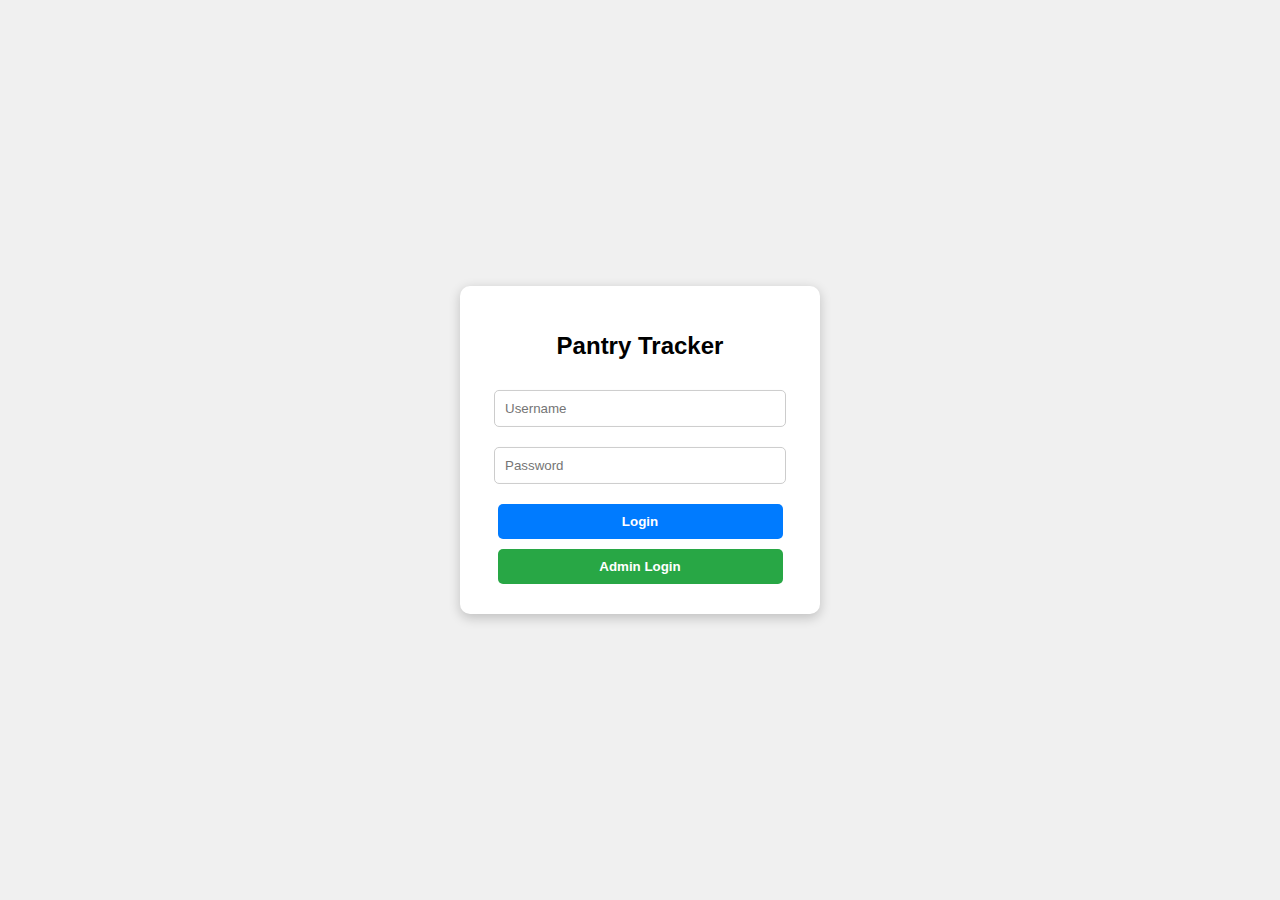
<file: user-management.html>
<!DOCTYPE html>
<html lang="en">
<head>
    <meta charset="UTF-8">
    <meta name="viewport" content="width=device-width, initial-scale=1.0">
    <title>User Management - Pantry Inventory Management</title>
    <link rel="stylesheet" href="styles.css">
</head>
<body>
    <nav class="navbar">
        <ul class="nav-list">
            <li><a href="dashboard.html">Dashboard</a></li>
            <li><a href="pantry.html">Pantry</a></li>
            <li><a href="shopping-list.html">Shopping List</a></li>
            <li><a href="#" onclick="handleLogout()">Logout</a></li>
        </ul>
    </nav>

    <div class="container">
        <div class="text-center mt-2">
            <h1>User Management</h1>
            <p>Manage system users and permissions</p>
        </div>

        <div class="mt-2">
            <div class="form-group">
                <input type="text" id="searchInput" class="form-control" placeholder="Search users...">
            </div>

            <div class="form-group">
                <label for="roleFilter">Filter by Role</label>
                <select id="roleFilter" class="form-control">
                    <option value="">All Roles</option>
                    <option value="admin">Admin</option>
                    <option value="user">User</option>
                </select>
            </div>

            <table class="table">
                <thead>
                    <tr>
                        <th>Email</th>
                        <th>Name</th>
                        <th>Role</th>
                        <th>Status</th>
                        <th>Actions</th>
                    </tr>
                </thead>
                <tbody id="userList">
                    <!-- User entries will be populated dynamically -->
                </tbody>
            </table>

            <button class="btn btn-primary" onclick="showAddUserModal()">Add New User</button>
        </div>
    </div>

    <!-- Add User Modal -->
    <div id="addUserModal" class="modal">
        <div class="modal-content">
            <span class="close" onclick="closeAddUserModal()">&times;</span>
            <h2>Add New User</h2>
            <form id="addUserForm">
                <div class="form-group">
                    <label for="email">Email</label>
                    <input type="email" id="email" class="form-control" required>
                </div>
                <div class="form-group">
                    <label for="name">Full Name</label>
                    <input type="text" id="name" class="form-control" required>
                </div>
                <div class="form-group">
                    <label for="role">Role</label>
                    <select id="role" class="form-control" required>
                        <option value="user">User</option>
                        <option value="admin">Admin</option>
                    </select>
                </div>
                <div class="form-group">
                    <label for="password">Password</label>
                    <input type="password" id="password" class="form-control" required>
                </div>
                <button type="submit" class="btn btn-primary">Add User</button>
            </form>
        </div>
    </div>

    <script src="app.js"></script>
    <script>
        // Check if user is admin
        function checkAdminAccess() {
            const userRole = localStorage.getItem('userRole');
            if (userRole !== 'admin') {
                showAlert('Access denied. Admin privileges required.', 'danger');
                window.location.href = 'dashboard.html';
                return false;
            }
            return true;
        }

        // Sample data - will be replaced with Firebase data
        let users = [
            {
                id: 1,
                email: 'john.doe@example.com',
                name: 'John Doe',
                role: 'admin',
                status: 'active'
            },
            {
                id: 2,
                email: 'jane.smith@example.com',
                name: 'Jane Smith',
                role: 'user',
                status: 'active'
            }
        ];

        // Display users
        function displayUsers(userList) {
            const tbody = document.getElementById('userList');
            tbody.innerHTML = '';

            userList.forEach(user => {
                const tr = document.createElement('tr');
                tr.innerHTML = `
                    <td>${user.email}</td>
                    <td>${user.name}</td>
                    <td>${user.role}</td>
                    <td>${user.status}</td>
                    <td>
                        <button class="btn btn-sm btn-warning" onclick="editUser(${user.id})">Edit</button>
                        <button class="btn btn-sm btn-danger" onclick="deleteUser(${user.id})">Delete</button>
                    </td>
                `;
                tbody.appendChild(tr);
            });
        }

        // Filter users
        function filterUsers() {
            const searchTerm = document.getElementById('searchInput').value.toLowerCase();
            const roleFilter = document.getElementById('roleFilter').value;

            let filtered = users;

            // Apply search filter
            if (searchTerm) {
                filtered = filtered.filter(user =>
                    user.email.toLowerCase().includes(searchTerm) ||
                    user.name.toLowerCase().includes(searchTerm)
                );
            }

            // Apply role filter
            if (roleFilter) {
                filtered = filtered.filter(user =>
                    user.role === roleFilter
                );
            }

            displayUsers(filtered);
        }

        // Modal functions
        function showAddUserModal() {
            document.getElementById('addUserModal').style.display = 'block';
        }

        function closeAddUserModal() {
            document.getElementById('addUserModal').style.display = 'none';
        }

        // Add user
        document.getElementById('addUserForm').addEventListener('submit', function(e) {
            e.preventDefault();
            const newUser = {
                id: users.length + 1,
                email: document.getElementById('email').value,
                name: document.getElementById('name').value,
                role: document.getElementById('role').value,
                status: 'active'
            };
            users.push(newUser);
            displayUsers(users);
            closeAddUserModal();
            showAlert('User added successfully', 'success');
        });

        // Edit user
        function editUser(userId) {
            const user = users.find(u => u.id === userId);
            if (user) {
                // Implement edit functionality
                showAlert('Edit functionality to be implemented', 'info');
            }
        }

        // Delete user
        function deleteUser(userId) {
            if (confirm('Are you sure you want to delete this user?')) {
                users = users.filter(u => u.id !== userId);
                displayUsers(users);
                showAlert('User deleted successfully', 'success');
            }
        }

        // Add event listeners for filters
        document.getElementById('searchInput').addEventListener('input', filterUsers);
        document.getElementById('roleFilter').addEventListener('change', filterUsers);

        // Initialize
        document.addEventListener('DOMContentLoaded', function() {
            if (checkAdminAccess()) {
                displayUsers(users);
            }
        });
    </script>
</body>
</html>
</file>
<file: styles.css>
/* Global Styles */
:root {
    --primary-color: #4CAF50;
    --secondary-color: #45a049;
    --danger-color: #f44336;
    --text-color: #333;
    --light-gray: #f5f5f5;
    --border-color: #ddd;
}

* {
    margin: 0;
    padding: 0;
    box-sizing: border-box;
}

body {
    font-family: Arial, sans-serif;
    line-height: 1.6;
    color: var(--text-color);
}

/* Navigation */
.navbar {
    background-color: var(--primary-color);
    padding: 1rem;
    box-shadow: 0 2px 4px rgba(0,0,0,0.1);
}

.nav-list {
    list-style: none;
    display: flex;
    justify-content: space-between;
    align-items: center;
    max-width: 1200px;
    margin: 0 auto;
}

.nav-list li a {
    color: white;
    text-decoration: none;
    padding: 0.5rem 1rem;
    border-radius: 4px;
    transition: background-color 0.3s;
}

.nav-list li a:hover {
    background-color: var(--secondary-color);
}

/* Container */
.container {
    max-width: 1200px;
    margin: 2rem auto;
    padding: 0 1rem;
}

/* Forms */
.form-group {
    margin-bottom: 1rem;
}

.form-group label {
    display: block;
    margin-bottom: 0.5rem;
    font-weight: bold;
}

.form-control {
    width: 100%;
    padding: 0.5rem;
    border: 1px solid var(--border-color);
    border-radius: 4px;
    font-size: 1rem;
}

/* Buttons */
.btn {
    padding: 0.5rem 1rem;
    border: none;
    border-radius: 4px;
    cursor: pointer;
    font-size: 1rem;
    transition: background-color 0.3s;
}

.btn-primary {
    background-color: var(--primary-color);
    color: white;
}

.btn-primary:hover {
    background-color: var(--secondary-color);
}

.btn-danger {
    background-color: var(--danger-color);
    color: white;
}

.btn-danger:hover {
    background-color: #d32f2f;
}

/* Tables */
.table {
    width: 100%;
    border-collapse: collapse;
    margin: 1rem 0;
}

.table th,
.table td {
    padding: 0.75rem;
    border: 1px solid var(--border-color);
    text-align: left;
}

.table th {
    background-color: var(--light-gray);
}

/* Modal */
.modal {
    display: none;
    position: fixed;
    top: 0;
    left: 0;
    width: 100%;
    height: 100%;
    background-color: rgba(0,0,0,0.5);
}

.modal-content {
    background-color: white;
    margin: 15% auto;
    padding: 2rem;
    border-radius: 4px;
    max-width: 500px;
    position: relative;
}

.close {
    position: absolute;
    right: 1rem;
    top: 1rem;
    font-size: 1.5rem;
    cursor: pointer;
}

/* Responsive Design */
@media (max-width: 768px) {
    .nav-list {
        flex-direction: column;
        gap: 1rem;
    }
    
    .table {
        display: block;
        overflow-x: auto;
    }
    
    .modal-content {
        margin: 10% 1rem;
    }
}

/* Utility Classes */
.text-center {
    text-align: center;
}

.mt-2 {
    margin-top: 2rem;
}

.mb-2 {
    margin-bottom: 2rem;
}

/* Alert Messages */
.alert {
    padding: 1rem;
    border-radius: 4px;
    margin-bottom: 1rem;
}

.alert-success {
    background-color: #dff0d8;
    color: #3c763d;
    border: 1px solid #d6e9c6;
}

.alert-danger {
    background-color: #f2dede;
    color: #a94442;
    border: 1px solid #ebccd1;
}

.alert-warning {
    background-color: #fff3cd;
    color: #856404;
    border: 1px solid #ffeeba;
}
</file>
